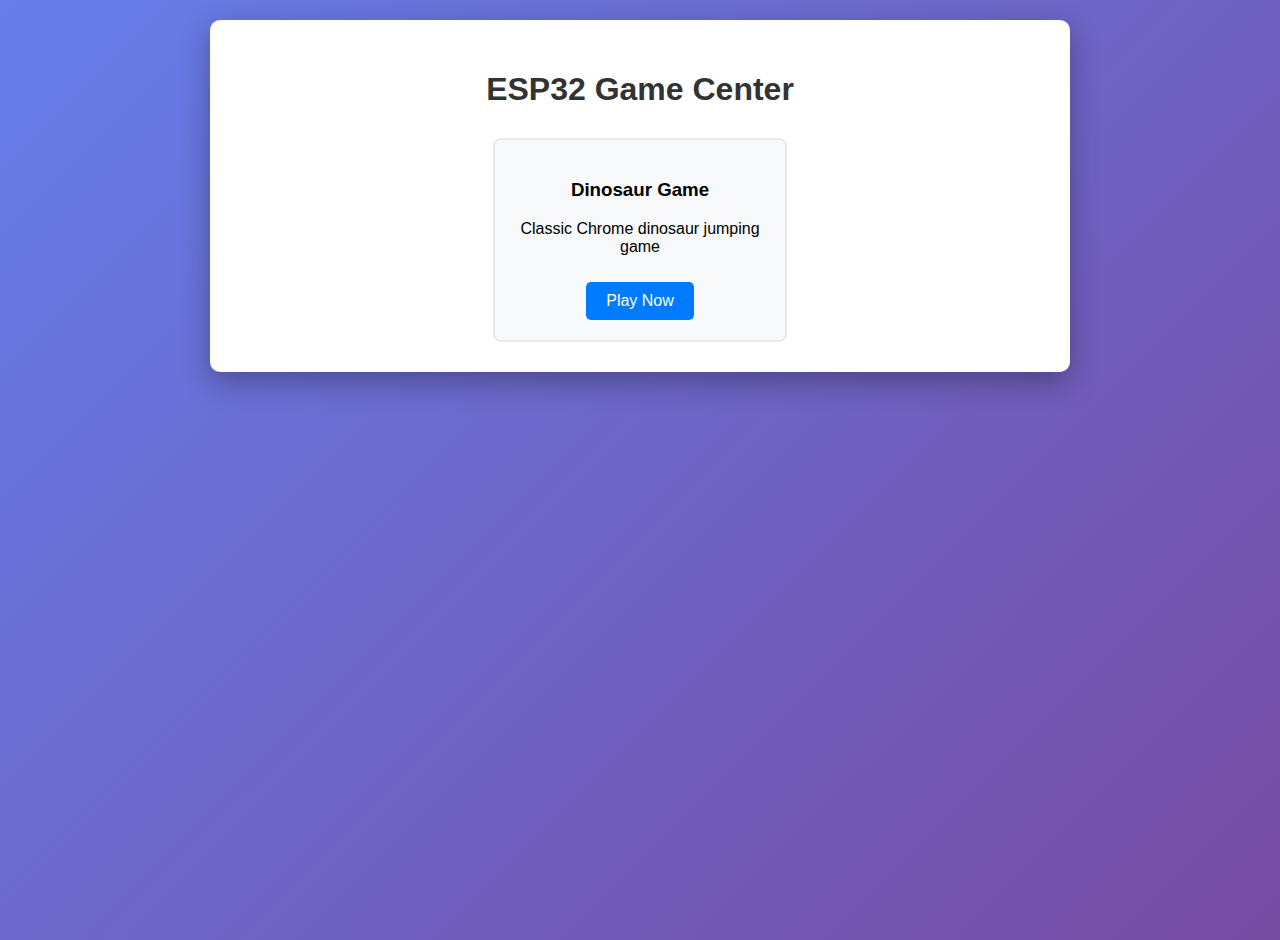
<file: stores/data/index.html>
<!DOCTYPE html>
<html>
<head>
    <title>ESP32 Game Center</title>
    <link rel="stylesheet" href="style.css">
</head>
<body>
    <div class="container">
        <h1>ESP32 Game Center</h1>
        <div class="games-grid">
            <div class="game-card">
                <h3>Dinosaur Game</h3>
                <p>Classic Chrome dinosaur jumping game</p>
                <a href="/games/dinosaur/game.html" class="play-btn">Play Now</a>
            </div>
        </div>
    </div>
    <script src="script.js"></script>
</body>
</html>
</file>
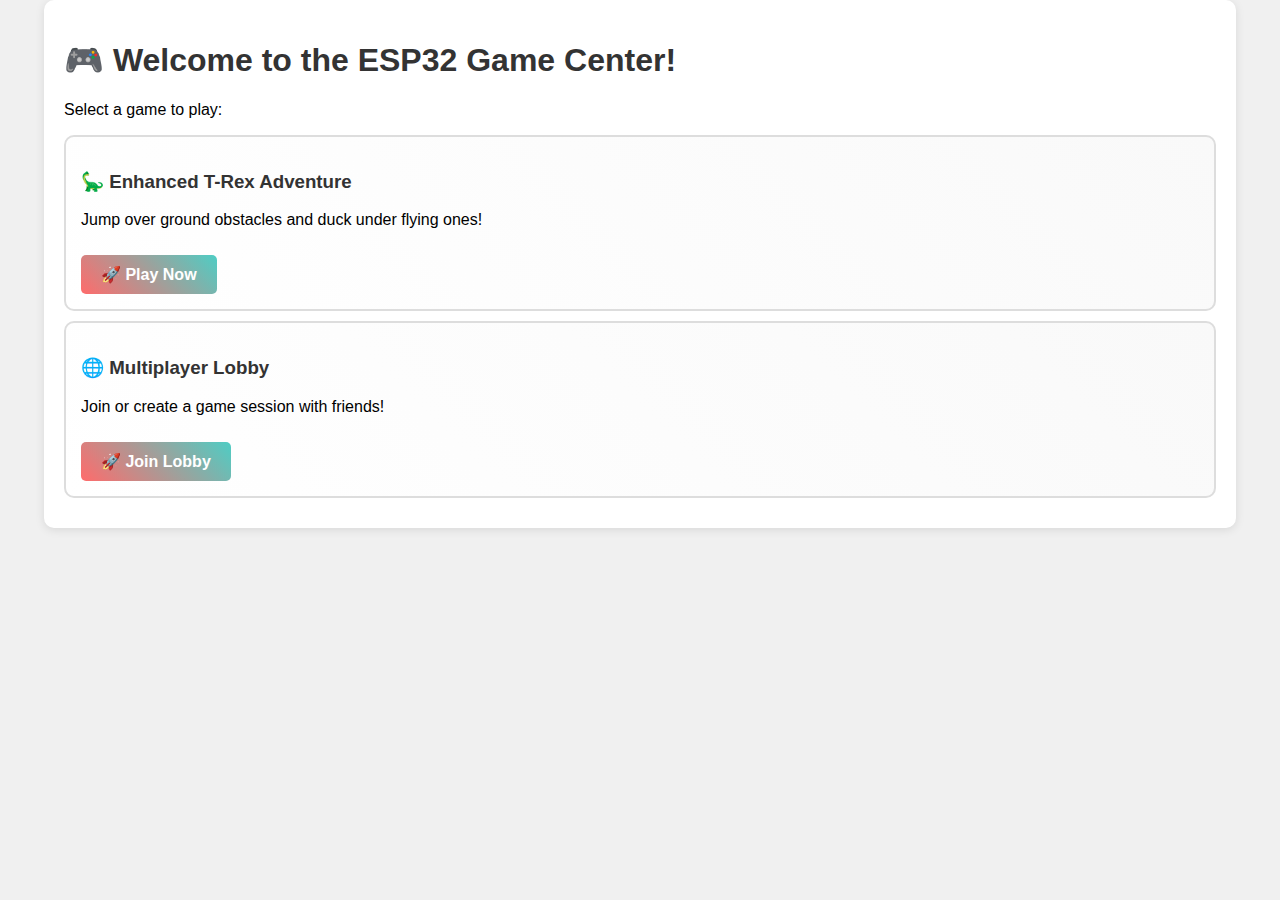
<file: stores/data/www/index.html>
<!DOCTYPE html>
<html lang="en">
<head>
    <meta charset="UTF-8">
    <meta name="viewport" content="width=device-width, initial-scale=1.0">
    <title>ESP32 Game Center</title>
    <link rel="stylesheet" href="css/style.css">
    <link rel="stylesheet" href="css/games.css">
</head>
<body>
    <div class="container">
        <h1>🎮 Welcome to the ESP32 Game Center!</h1>
        <p>Select a game to play:</p>
        <div class="game-list">
            <div class="game-card">
                <h3>🦕 Enhanced T-Rex Adventure</h3>
                <p>Jump over ground obstacles and duck under flying ones!</p>
                <a href="games/dinosaur/game.html" class="play-btn">🚀 Play Now</a>
            </div>
            <div class="game-card">
                <h3>🌐 Multiplayer Lobby</h3>
                <p>Join or create a game session with friends!</p>
                <a href="games/multiplayer/lobby.html" class="play-btn">🚀 Join Lobby</a>
            </div>
        </div>
    </div>
    <script src="js/main.js"></script>
</body>
</html>
</file>
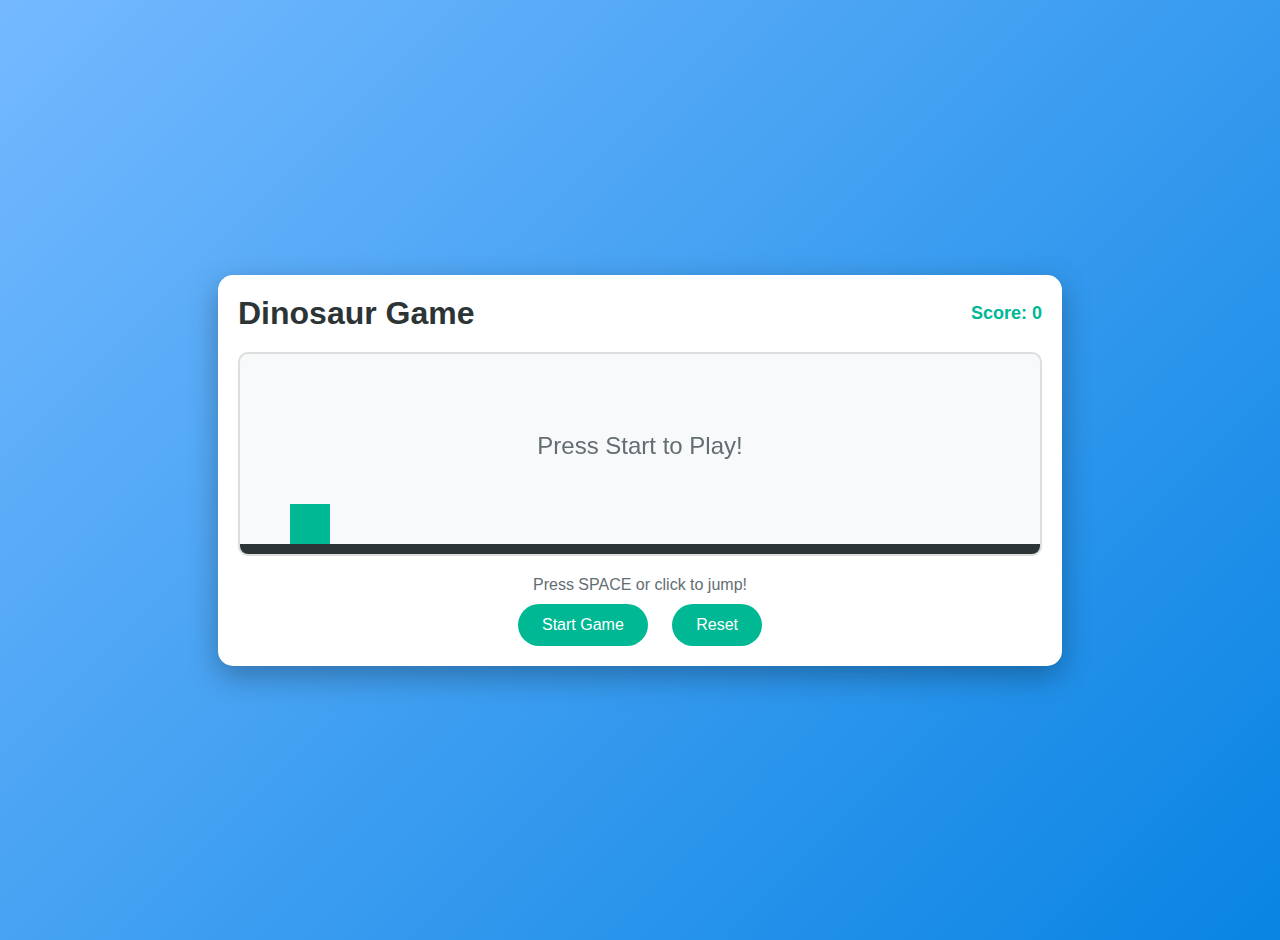
<file: stores/data/games/dinosaur/game.html>
<!DOCTYPE html>
<html lang="en">
<head>
    <meta charset="UTF-8">
    <meta name="viewport" content="width=device-width, initial-scale=1.0">
    <title>Dinosaur Game - ESP32</title>
    <link rel="stylesheet" href="game.css">
</head>
<body>
    <div class="game-container">
        <div class="game-header">
            <h1>Dinosaur Game</h1>
            <div class="score">Score: <span id="score">0</span></div>
        </div>
        <canvas id="gameCanvas" width="800" height="200"></canvas>
        <div class="game-controls">
            <p>Press SPACE or click to jump!</p>
            <button id="startBtn">Start Game</button>
            <button id="resetBtn">Reset</button>
        </div>
        <div class="game-over" id="gameOver" style="display: none;">
            <h2>Game Over!</h2>
            <p>Final Score: <span id="finalScore">0</span></p>
            <button onclick="resetGame()">Play Again</button>
        </div>
    </div>
    <script src="game.js"></script>
</body>
</html>
</file>
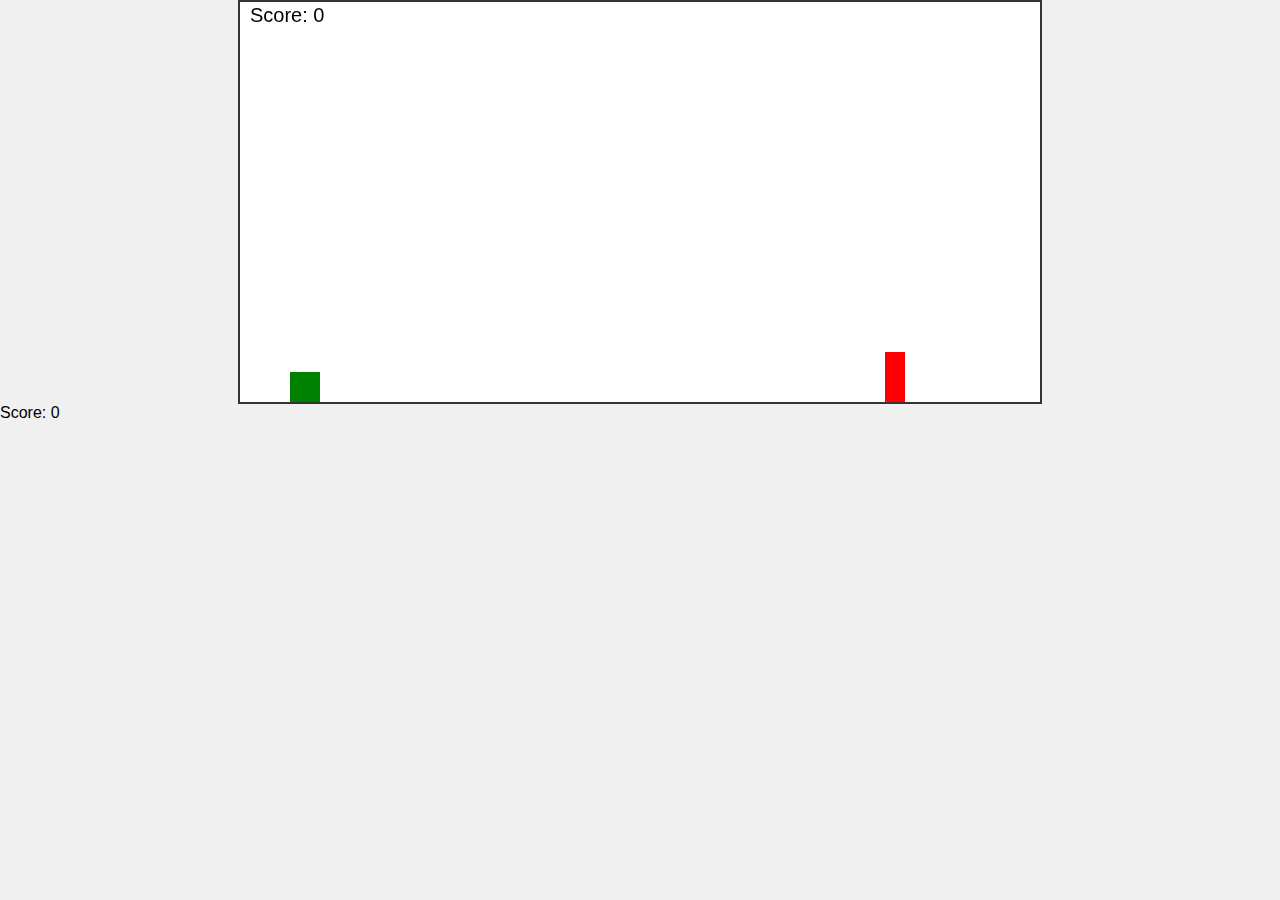
<file: stores/game-back/games/dinosaur/game.html>
<!DOCTYPE html>
<html lang="en">
<head>
    <meta charset="UTF-8">
    <meta name="viewport" content="width=device-width, initial-scale=1.0">
    <title>Dinosaur Game</title>
    <link rel="stylesheet" href="game.css">
</head>
<body>
    <div id="game-container">
        <canvas id="gameCanvas" width="800" height="400"></canvas>
        <div id="score">Score: 0</div>
    </div>
    <script src="game.js"></script>
</body>
</html>
</file>
<file: stores/data/style.css>
body {
    font-family: Arial, sans-serif;
    margin: 0;
    padding: 20px;
    background: linear-gradient(135deg, #667eea 0%, #764ba2 100%);
    min-height: 100vh;
}

.container {
    max-width: 800px;
    margin: 0 auto;
    background: white;
    border-radius: 10px;
    padding: 30px;
    box-shadow: 0 10px 30px rgba(0,0,0,0.3);
}

h1 {
    text-align: center;
    color: #333;
    margin-bottom: 30px;
}

.games-grid {
    display: flex;
    flex-wrap: wrap;
    gap: 20px;
    justify-content: center;
}

.game-card {
    background: #f8f9fa;
    border-radius: 8px;
    padding: 20px;
    width: 250px;
    text-align: center;
    border: 2px solid #e9ecef;
    transition: transform 0.3s ease;
}

.game-card:hover {
    transform: translateY(-5px);
    box-shadow: 0 5px 15px rgba(0,0,0,0.2);
}

.play-btn {
    background: #007bff;
    color: white;
    padding: 10px 20px;
    text-decoration: none;
    border-radius: 5px;
    display: inline-block;
    margin-top: 10px;
    transition: background 0.3s ease;
}

.play-btn:hover {
    background: #0056b3;
}
</file>
<file: stores/data/www/css/style.css>
body {
    margin: 0;
    padding: 0;
    font-family: Arial, sans-serif;
    background-color: #f0f0f0;
}

h1, h2, h3 {
    color: #333;
}

.container {
    width: 90%;
    max-width: 1200px;
    margin: 0 auto;
    padding: 20px;
    background: white;
    border-radius: 10px;
    box-shadow: 0 2px 10px rgba(0, 0, 0, 0.1);
}

.button {
    background-color: #4ECDC4;
    color: white;
    border: none;
    padding: 10px 20px;
    border-radius: 5px;
    cursor: pointer;
    transition: background-color 0.3s;
}

.button:hover {
    background-color: #3BAF9A;
}

.game-card {
    margin: 20px 0;
    padding: 15px;
    border: 1px solid #ddd;
    border-radius: 8px;
    background: #fff;
    transition: transform 0.2s;
}

.game-card:hover {
    transform: scale(1.02);
}

.score {
    font-size: 18px;
    font-weight: bold;
    color: #333;
}

.instructions {
    margin-top: 10px;
    font-size: 14px;
    color: #666;
}
</file>
<file: stores/data/www/css/games.css>
body {
    background-color: #f0f0f0;
    font-family: Arial, sans-serif;
}

.game-container {
    background: white;
    border-radius: 15px;
    padding: 20px;
    box-shadow: 0 10px 30px rgba(0, 0, 0, 0.3);
    margin: 20px auto;
    max-width: 800px;
}

.game-title {
    font-size: 24px;
    color: #333;
    text-align: center;
    margin-bottom: 20px;
}

.game-card {
    border: 2px solid #ddd;
    border-radius: 10px;
    padding: 15px;
    margin: 10px 0;
    background: linear-gradient(45deg, #ffffff, #f9f9f9);
    transition: all 0.3s ease;
}

.game-card:hover {
    transform: translateY(-5px);
    box-shadow: 0 10px 25px rgba(0, 0, 0, 0.2);
}

.play-btn {
    background: linear-gradient(45deg, #FF6B6B, #4ECDC4);
    color: white;
    padding: 10px 20px;
    text-decoration: none;
    border-radius: 5px;
    display: inline-block;
    margin-top: 10px;
    font-weight: bold;
    transition: all 0.3s ease;
}

.play-btn:hover {
    transform: translateY(-2px);
    box-shadow: 0 4px 15px rgba(0, 0, 0, 0.2);
}

.score {
    font-size: 20px;
    font-weight: bold;
    color: #333;
    margin: 10px 0;
}

.controls {
    margin-top: 15px;
}
</file>
<file: stores/data/games/dinosaur/game.css>
body {
    margin: 0;
    padding: 20px;
    font-family: Arial, sans-serif;
    background: linear-gradient(135deg, #74b9ff, #0984e3);
    min-height: 100vh;
    display: flex;
    justify-content: center;
    align-items: center;
}

.game-container {
    background: white;
    border-radius: 15px;
    padding: 20px;
    box-shadow: 0 10px 30px rgba(0,0,0,0.3);
    text-align: center;
}

.game-header {
    display: flex;
    justify-content: space-between;
    align-items: center;
    margin-bottom: 20px;
}

h1 {
    color: #2d3436;
    margin: 0;
}

.score {
    font-size: 18px;
    font-weight: bold;
    color: #00b894;
}

#gameCanvas {
    border: 2px solid #ddd;
    border-radius: 10px;
    background: #f8f9fa;
    display: block;
    margin: 0 auto;
}

.game-controls {
    margin-top: 20px;
}

.game-controls p {
    margin: 10px 0;
    color: #636e72;
}

button {
    background: #00b894;
    color: white;
    border: none;
    padding: 12px 24px;
    border-radius: 25px;
    font-size: 16px;
    cursor: pointer;
    margin: 0 10px;
    transition: background 0.3s ease;
}

button:hover {
    background: #00a085;
}

.game-over {
    position: absolute;
    top: 50%;
    left: 50%;
    transform: translate(-50%, -50%);
    background: white;
    padding: 30px;
    border-radius: 15px;
    box-shadow: 0 15px 35px rgba(0,0,0,0.4);
    text-align: center;
}

.game-over h2 {
    color: #e17055;
    margin-top: 0;
}
</file>
<file: stores/game-back/games/dinosaur/game.css>
body {
    margin: 0;
    padding: 0;
    font-family: 'Arial', sans-serif;
    background-color: #f0f0f0;
}

canvas {
    display: block;
    margin: 0 auto;
    border: 2px solid #333;
    background-color: #fff;
}

h1 {
    text-align: center;
    color: #333;
}

button {
    display: block;
    margin: 20px auto;
    padding: 10px 20px;
    font-size: 16px;
    background-color: #28a745;
    color: white;
    border: none;
    border-radius: 5px;
    cursor: pointer;
}

button:hover {
    background-color: #218838;
}

#status {
    text-align: center;
    font-size: 14px;
    color: #666;
}
</file>
